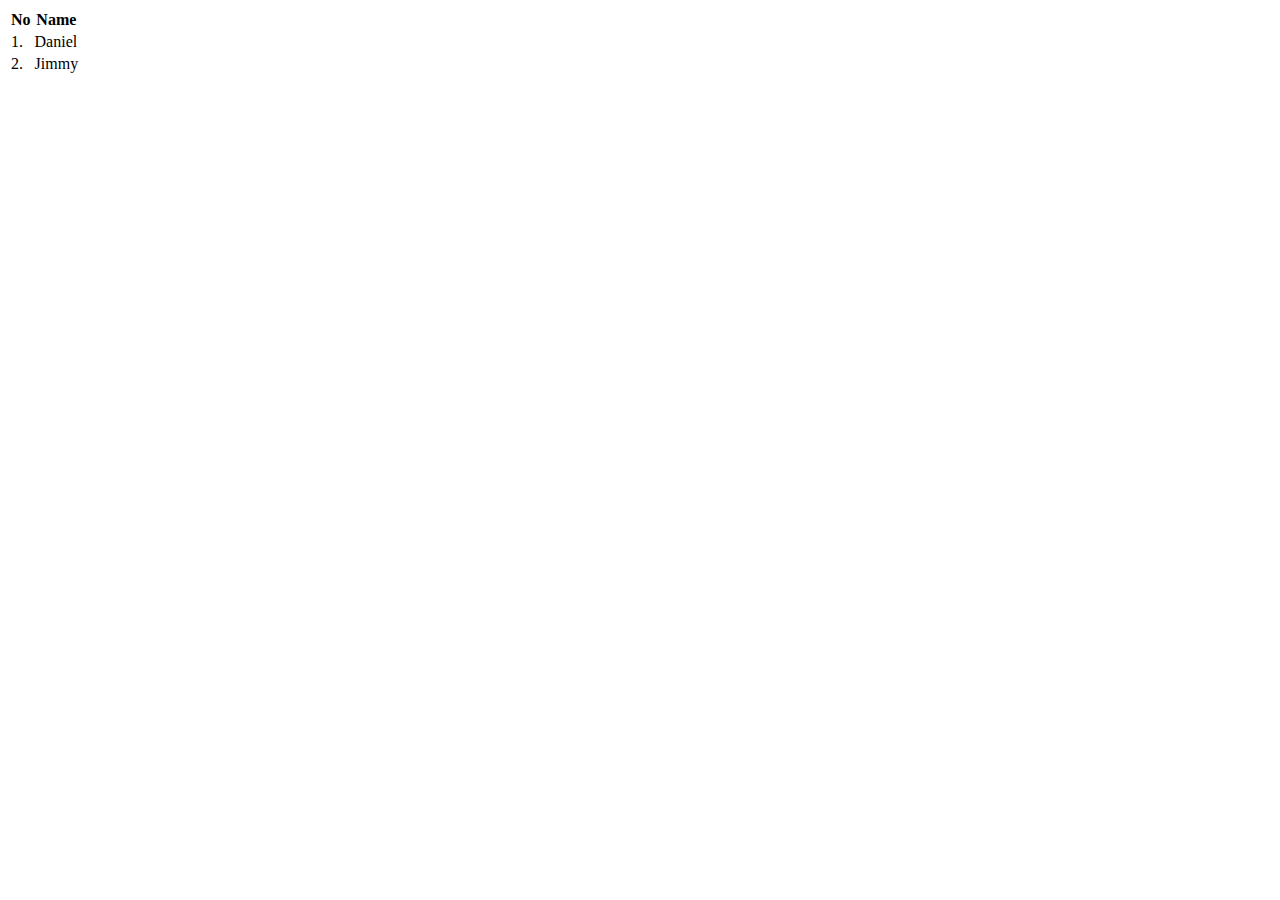
<file: git/index.html>
<!DOCTYPE html>
<html lang="en">
<head>
    <meta charset="UTF-8">
    <meta name="viewport" content="width=device-width, initial-scale=1.0">
    <title>Document</title>
</head>
<body>
    <table>
        <tr>
            <th>No</th>
            <th>Name</th>
        </tr>
       <tr>
            <td>1.</td>
            <td>Daniel</td>
       </tr>
       <tr>
            <td>2.</td>
            <td>Jimmy</td>
       </tr>
    </table>
</body>
</html>
</file>
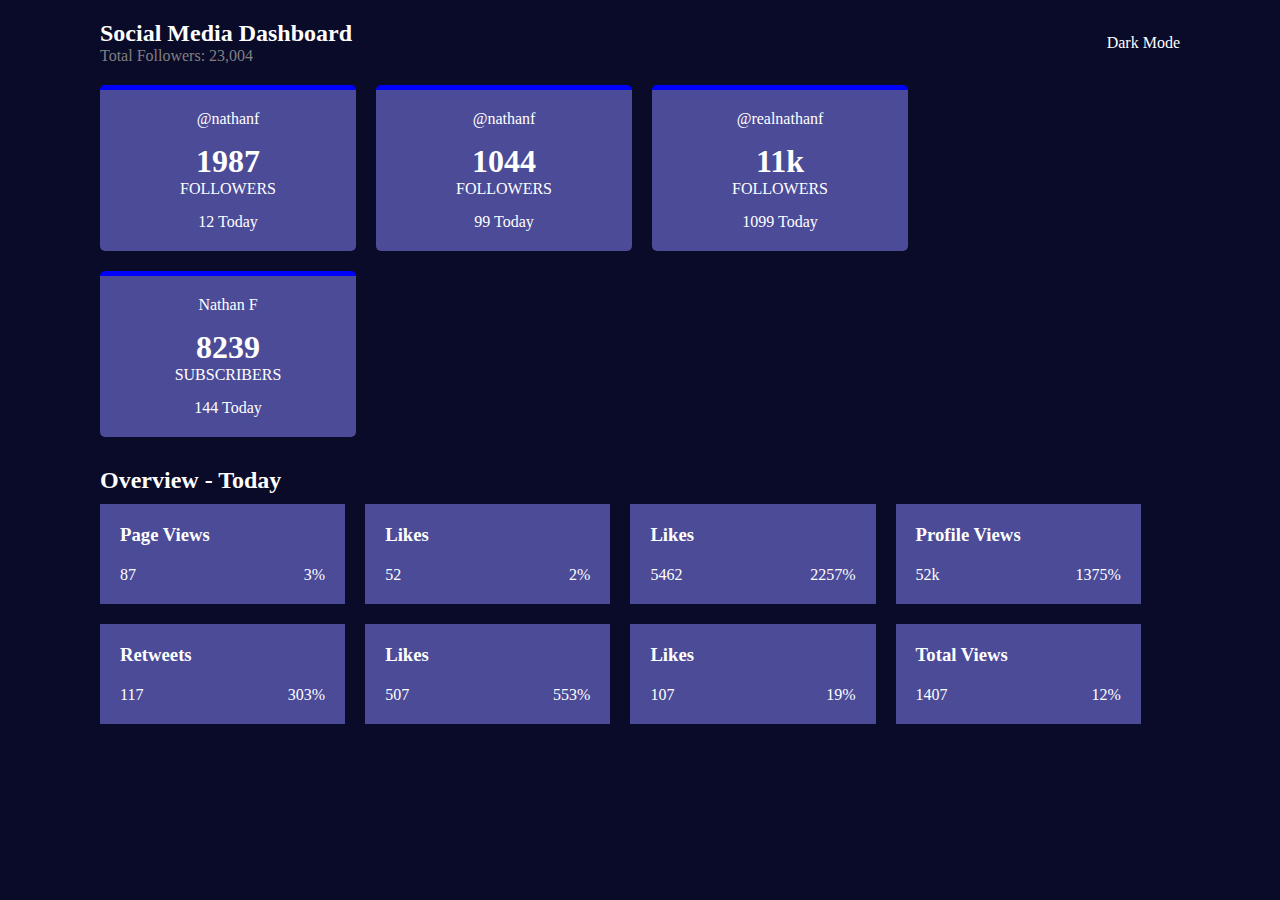
<file: flexbox/flex.html>
<!DOCTYPE html>
<html lang="en">
<head>
    <meta charset="UTF-8">
    <meta name="viewport" content="width=device-width, initial-scale=1.0">
    <title>Flexbox</title>
    <link rel="stylesheet" href="style.css">
</head>
<body>
    <div class="main">
        <div class="navbar">
            <div class="left">
                <h2>Social Media Dashboard</h2>
                <span>Total Followers: 23,004</span>
            </div>
            <div class="right">
                <span>Dark Mode</span>
            </div>
        </div>

        <div class="topcards">
            <div class="fb">
                <div id="username">@nathanf</div>
                <h1>1987</h1>
                <div class="text">FOLLOWERS</div>
                <span id="change">12 Today</span>
            </div>
            <div class="twitter">
                <div id="username">@nathanf</div>
                <h1>1044</h1>
                <div class="text">FOLLOWERS</div>
                <span id="change">99 Today</span>
            </div>
            <div class="insta">
                <div id="username">@realnathanf</div>
                <h1>11k</h1>
                <div class="text">FOLLOWERS</div>
                <span id="change">1099 Today</span>
            </div>
            <div class="youtube">
                <div id="username">Nathan F</div>
                <h1>8239</h1>
                <div class="text">SUBSCRIBERS</div>
                <span id="change">144 Today</span>
            </div>
        </div>

        <div class="overviewHeader">
            <h2>Overview - Today</h2>
        </div>

        <div class="bottomcards">
            <div class="fbViews">
                <div>
                    <h3>Page Views</h3>

                </div>
                <div class="cardbottom" >
                    <span>87</span>
                    <span>3%</span>
                </div>
            </div>
            <div class="fbLikes">
                <div>
                    <h3>Likes</h3>

                </div>
                <div class="cardbottom">
                    <span>52</span>
                    <span>2%</span>
                </div>
            </div>
            <div class="igLikes">
                <div>
                    <h3>Likes</h3>

                </div>
                <div class="cardbottom">
                    <span>5462</span>
                    <span>2257%</span>
                </div>
            </div>
            <div class="igProfileViews">
                <div>
                    <h3>Profile Views</h3>

                </div>
                <div class="cardbottom">
                    <span>52k</span>
                    <span>1375%</span>
                </div>
            </div>
            <div class="retweets">
                <div>
                    <h3>Retweets</h3>

                </div>
                <div class="cardbottom">
                    <span>117</span>
                    <span>303%</span>
                </div>
            </div>
            <div class="xLikes">
                <div>
                    <h3>Likes</h3>

                </div>
                <div class="cardbottom">
                    <span>507</span>
                    <span>553%</span>
                </div>
            </div>
            <div class="youtubeLikes">
                <div>
                    <h3>Likes</h3>

                </div>
                <div class="cardbottom">
                    <span>107</span>
                    <span>19%</span>
                </div>
            </div>
            <div class="totalViews">
                <div>
                    <h3>Total Views</h3>

                </div>
                <div class="cardbottom">
                    <span>1407</span>
                    <span>12%</span>
                </div>
            </div>
            
        </div>
    </div>
</body>
</html>
</file>
<file: flexbox/style.css>
*{
    padding:0;
    margin:0;
}
body{
    background-color: rgb(10, 10, 41);
    padding: 20px 100px;
    color:white;
}
.navbar{
    display: flex;
    justify-content: space-between;
    align-items: center;
    margin-bottom: 20px;
}

.left > span {
    color: grey;
}

.topcards >div{
    border-top: blue 5px solid;
    border-radius: 5px;
}

.topcards, .bottomcards{
    display:flex;
    gap: 20px;
    width:100%;
    flex-wrap: wrap;
}

.bottomcards{
    flex-wrap: wrap;
}

.topcards > div, .bottomcards > div{
    padding: 20px;
    background-color: rgb(75, 75, 151);
    text-align: center;
    width:20%;
}

.bottomcards > div{
    display: flex;
    width:19%;
    text-align: left;
    flex-direction:column
}
.bottomcards > div > div >h3{
    margin-bottom: 20px;
}

.cardbottom{
    display :flex;
    justify-content: space-between;
}

.topcards > div> #username{
    padding-bottom: 15px;
}

.text{
    padding-bottom: 15px;
}

.overviewHeader{
    padding: 30px 0px 10px;
}
</file>
